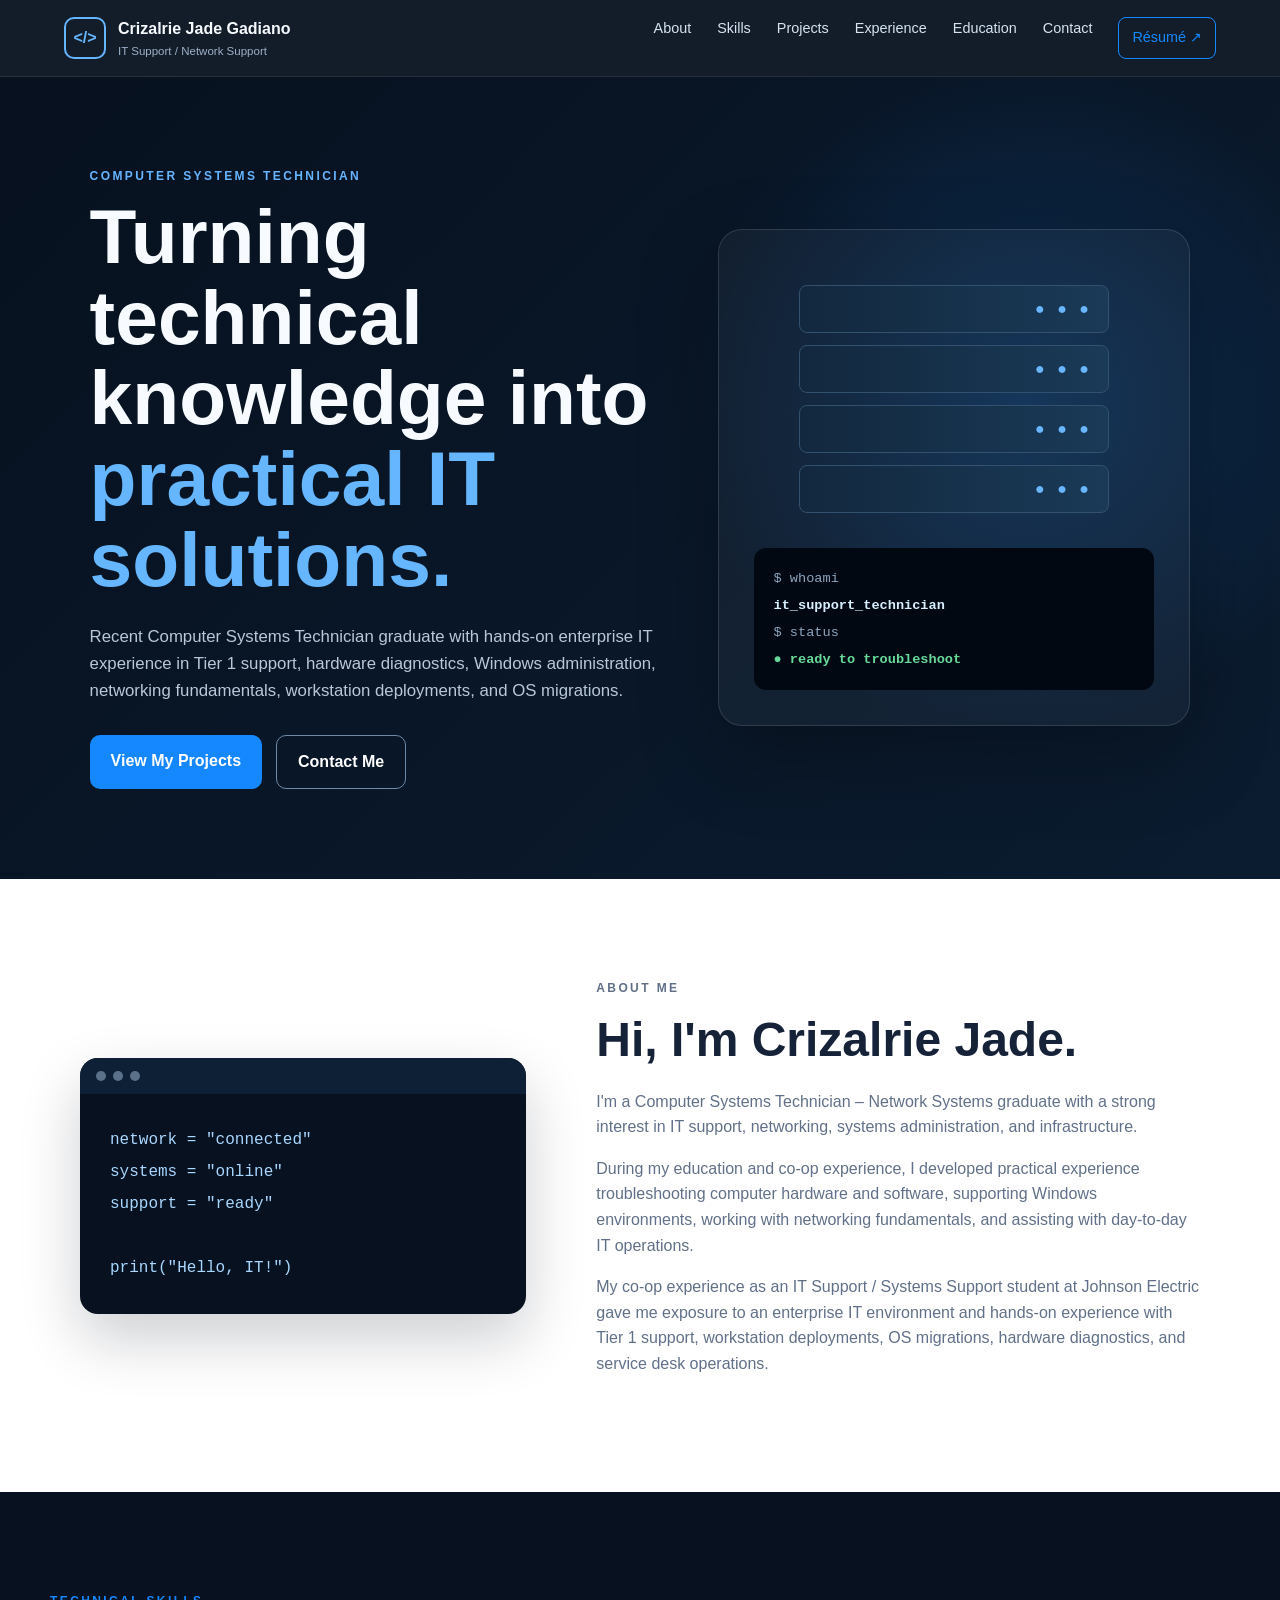
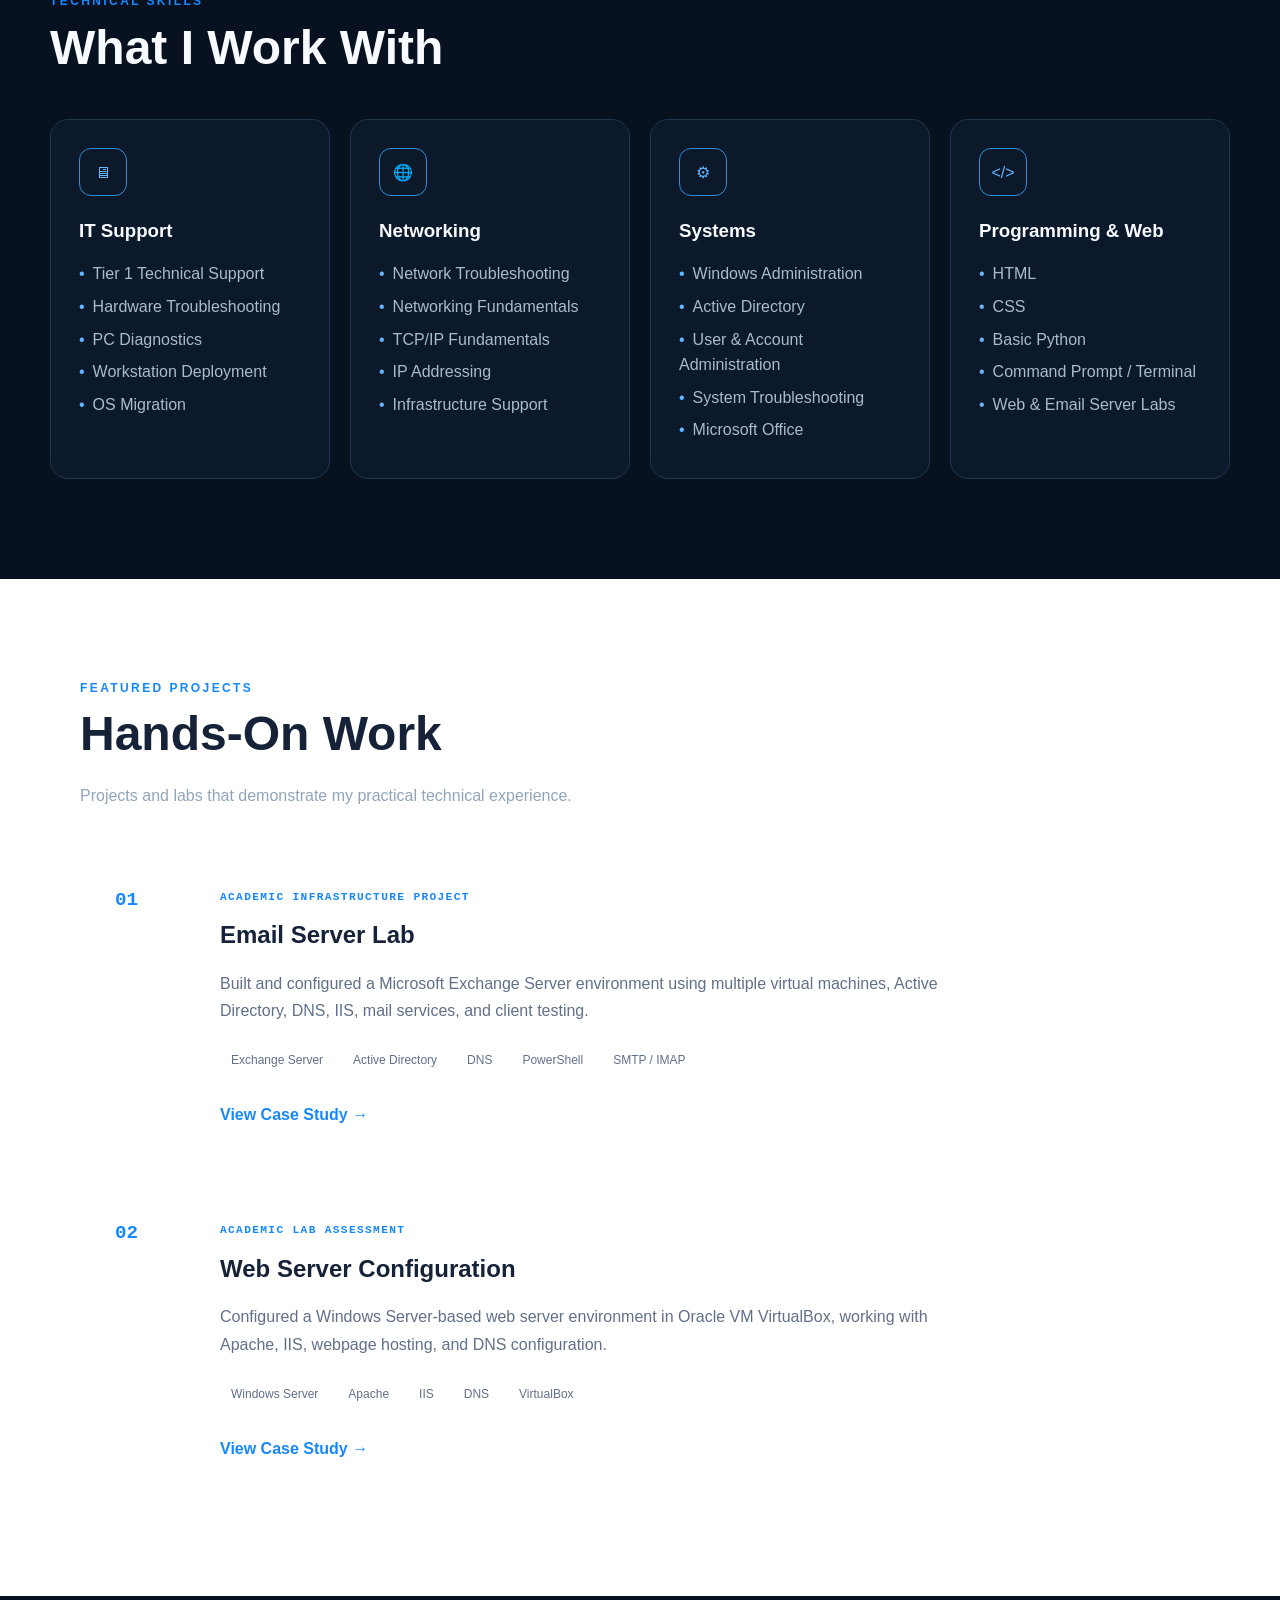
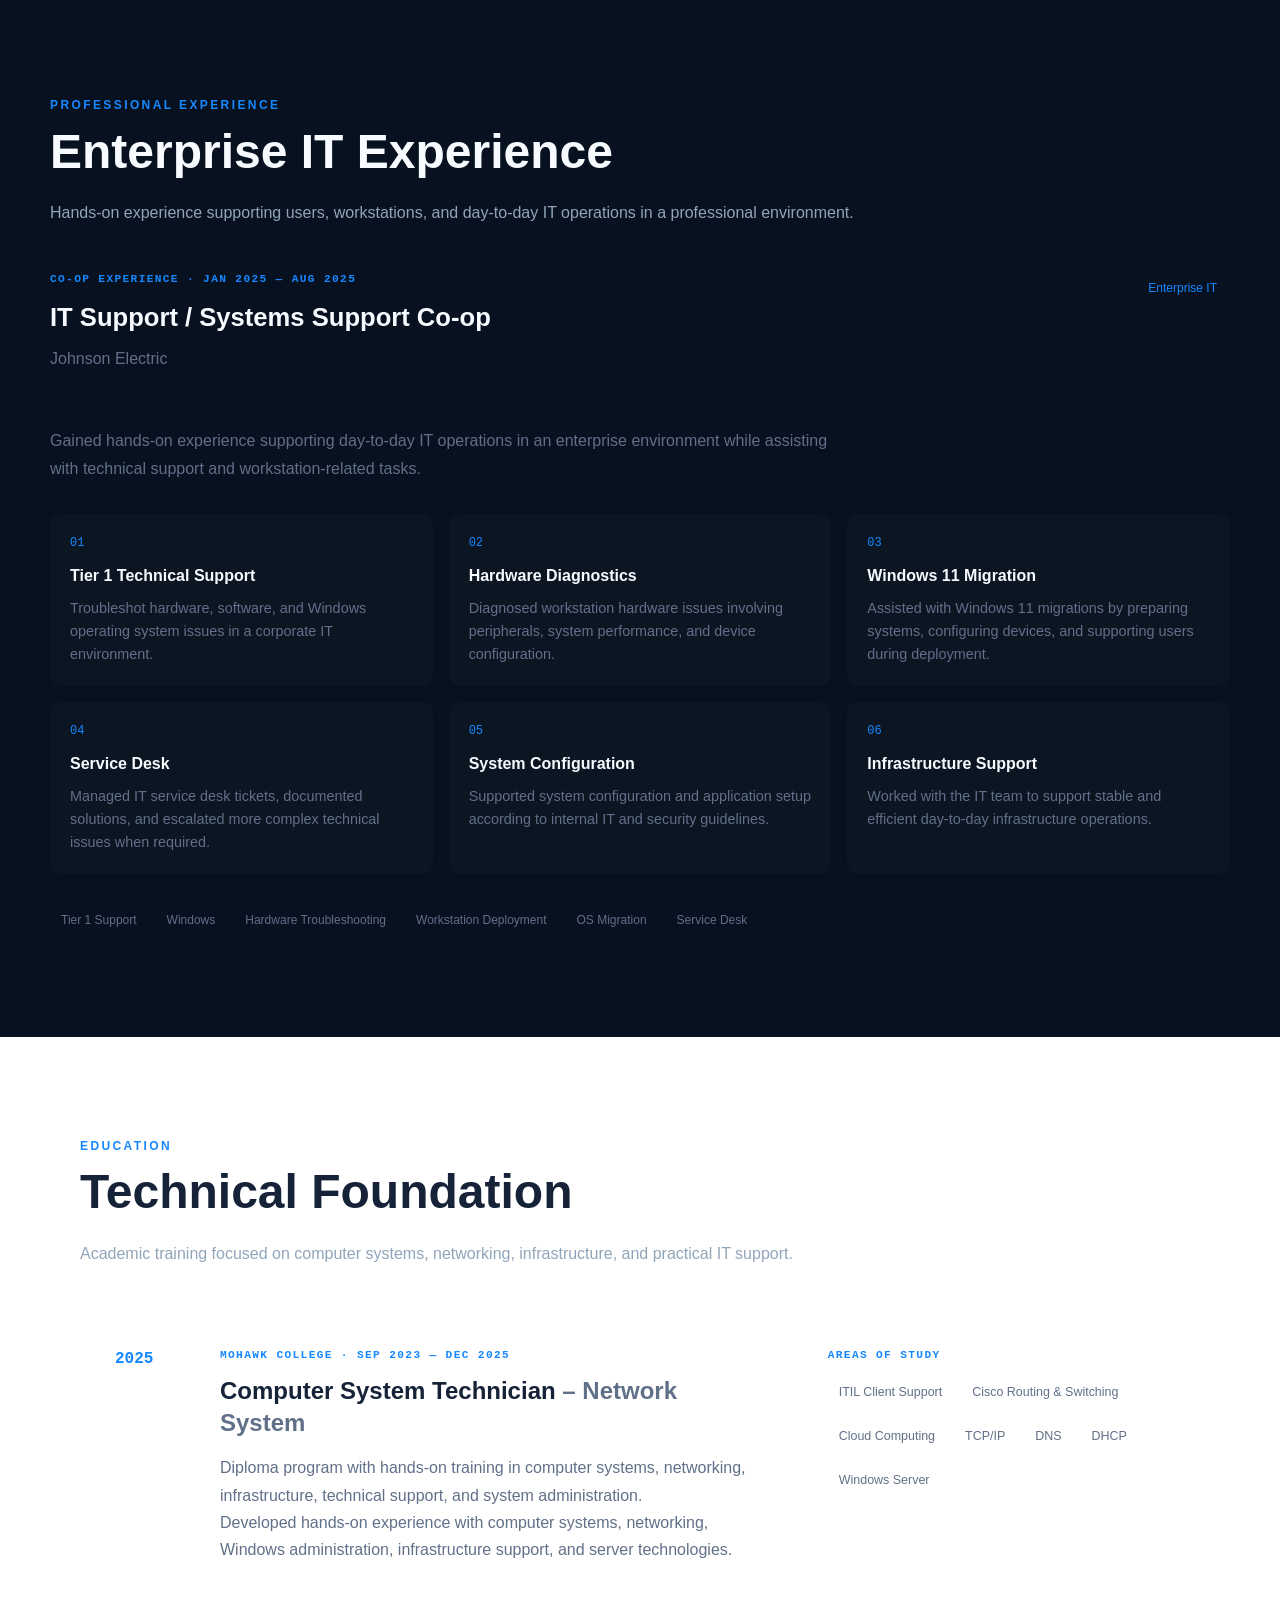
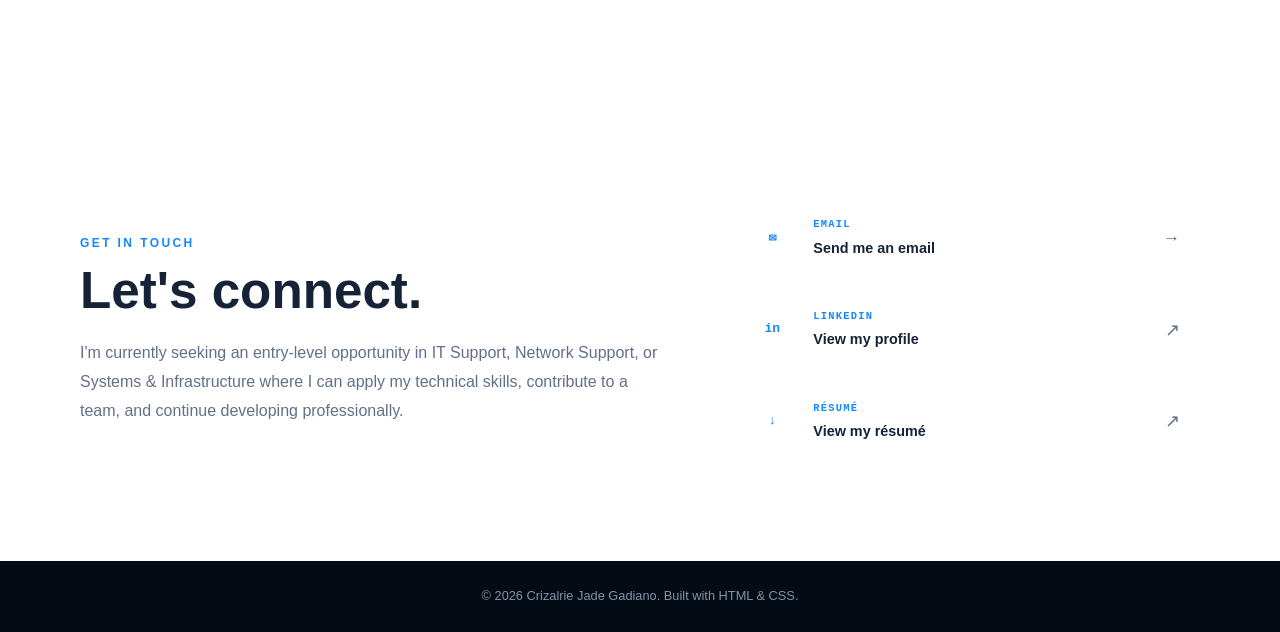
<file: index.html>
<!DOCTYPE html>
<html lang="en">
<head>
    <meta charset="UTF-8">
    <meta name="viewport" content="width=device-width, initial-scale=1.0">
    <meta name="description" content="Crizalrie Jade Gadiano - IT Support and Network Support Technician portfolio">
    <title>Crizalrie Jade Gadiano | IT Support / Network Support Technician</title>
    <link rel="stylesheet" href="style.css">
</head>
<body>

    <!-- Navigation -->
    <header class="navbar">
        <a href="#home" class="logo">
            <span class="logo-icon">&lt;/&gt;</span>
            <span>
                <strong>Crizalrie Jade Gadiano</strong>
                <small>IT Support / Network Support</small>
            </span>
        </a>

<nav>
    <a href="#about">About</a>
    <a href="#skills">Skills</a>
    <a href="#projects">Projects</a>
    <a href="#experience">Experience</a>
    <a href="#education">Education</a>
    <a href="#contact">Contact</a>

    <a href="resume.pdf"
       target="_blank"
       class="nav-resume">
        Résumé ↗
    </a>
</nav>
    </header>

    <!-- Hero -->
    <main>
        <section id="home" class="hero">
            <div class="hero-content">
                <p class="eyebrow">COMPUTER SYSTEMS TECHNICIAN</p>
                <h1>Turning technical knowledge into <span>practical IT solutions.</span></h1>
                <p class="hero-text">
                    Recent Computer Systems Technician graduate with hands-on enterprise IT
                    experience in Tier 1 support, hardware diagnostics, Windows administration,
                    networking fundamentals, workstation deployments, and OS migrations.
                </p>

                <div class="buttons">
                    <a href="#projects" class="button primary">View My Projects</a>
                    <a href="#contact" class="button secondary">Contact Me</a>
                </div>
            </div>

            <div class="hero-card">
                <div class="server-rack">
                    <div class="server"></div>
                    <div class="server"></div>
                    <div class="server"></div>
                    <div class="server"></div>
                </div>
                <div class="terminal">
                    <span>$ whoami</span>
                    <strong>it_support_technician</strong>
                    <span>$ status</span>
                    <strong class="online">● ready to troubleshoot</strong>
                </div>
            </div>
        </section>

        <!-- About -->
        <section id="about" class="section about">
            <div class="section-image">
                <div class="code-window">
                    <div class="window-bar"><i></i><i></i><i></i></div>
                    <pre>network = "connected"
systems = "online"
support = "ready"

print("Hello, IT!")</pre>
                </div>
            </div>

            <div class="section-content">
                <p class="eyebrow">ABOUT ME</p>
                <h2>Hi, I'm Crizalrie Jade.</h2>
                <p>
                    I'm a Computer Systems Technician – Network Systems graduate with a strong
                    interest in IT support, networking, systems administration, and infrastructure.
                </p>
                <p>
                    During my education and co-op experience, I developed practical experience
                    troubleshooting computer hardware and software, supporting Windows environments,
                    working with networking fundamentals, and assisting with day-to-day IT operations.
                </p>
                <p>
                    My co-op experience as an IT Support / Systems Support student at Johnson Electric
                    gave me exposure to an enterprise IT environment and hands-on experience with
                    Tier 1 support, workstation deployments, OS migrations, hardware diagnostics,
                    and service desk operations.
                </p>
            </div>
        </section>

        <!-- Skills -->
        <section id="skills" class="section dark-section">
            <div class="section-heading">
                <p class="eyebrow">TECHNICAL SKILLS</p>
                <h2>What I Work With</h2>
            </div>

            <div class="skills-grid">
                <article class="skill-card">
                    <div class="skill-icon">🖥</div>
                    <h3>IT Support</h3>
                    <ul>
                        <li>Tier 1 Technical Support</li>
                        <li>Hardware Troubleshooting</li>
                        <li>PC Diagnostics</li>
                        <li>Workstation Deployment</li>
                        <li>OS Migration</li>
                    </ul>
                </article>

                <article class="skill-card">
                    <div class="skill-icon">🌐</div>
                    <h3>Networking</h3>
                    <ul>
                        <li>Network Troubleshooting</li>
                        <li>Networking Fundamentals</li>
                        <li>TCP/IP Fundamentals</li>
                        <li>IP Addressing</li>
                        <li>Infrastructure Support</li>
                    </ul>
                </article>

                <article class="skill-card">
                    <div class="skill-icon">⚙</div>
                    <h3>Systems</h3>
                    <ul>
                        <li>Windows Administration</li>
                        <li>Active Directory</li>
                        <li>User & Account Administration</li>
                        <li>System Troubleshooting</li>
                        <li>Microsoft Office</li>
                    </ul>
                </article>

                <article class="skill-card">
                    <div class="skill-icon">&lt;/&gt;</div>
                    <h3>Programming & Web</h3>
                    <ul>
                        <li>HTML</li>
                        <li>CSS</li>
                        <li>Basic Python</li>
                        <li>Command Prompt / Terminal</li>
                        <li>Web & Email Server Labs</li>
                    </ul>
                </article>
            </div>
        </section>

        <!-- Projects -->
        <section id="projects" class="section">
            <div class="section-heading">
                <p class="eyebrow">FEATURED PROJECTS</p>
                <h2>Hands-On Work</h2>
                <p>Projects and labs that demonstrate my practical technical experience.</p>
            </div>

            <div class="featured-projects">

    <!-- =====================================
         EMAIL SERVER PROJECT
    ====================================== -->

    <article class="featured-project">

        <div class="project-number">
            01
        </div>

        <div class="project-content">

            <div class="project-type">
                ACADEMIC INFRASTRUCTURE PROJECT
            </div>

            <h3>
                Email Server Lab
            </h3>

            <p>
                Built and configured a Microsoft Exchange
                Server environment using multiple virtual
                machines, Active Directory, DNS, IIS,
                mail services, and client testing.
            </p>

            <div class="project-tech">
                <span>Exchange Server</span>
                <span>Active Directory</span>
                <span>DNS</span>
                <span>PowerShell</span>
                <span>SMTP / IMAP</span>
            </div>

            <a href="email-server.html"
               class="project-link">

                View Case Study →

            </a>

        </div>

    </article>



    <!-- =====================================
         WEB SERVER PROJECT
    ====================================== -->

    <article class="featured-project">

        <div class="project-number">
            02
        </div>

        <div class="project-content">

            <div class="project-type">
                ACADEMIC LAB ASSESSMENT
            </div>

            <h3>
                Web Server Configuration
            </h3>

            <p>
                Configured a Windows Server-based web
                server environment in Oracle VM VirtualBox,
                working with Apache, IIS, webpage hosting,
                and DNS configuration.
            </p>

            <div class="project-tech">
                <span>Windows Server</span>
                <span>Apache</span>
                <span>IIS</span>
                <span>DNS</span>
                <span>VirtualBox</span>
            </div>

            <a href="web-server.html"
               class="project-link">

                View Case Study →

            </a>

        </div>

    </article>

</div>
        </section>


<!-- Professional Experience -->
<section id="experience" class="section dark-section">

    <div class="section-heading">
        <p class="eyebrow">PROFESSIONAL EXPERIENCE</p>
        <h2>Enterprise IT Experience</h2>
        <p>
            Hands-on experience supporting users, workstations,
            and day-to-day IT operations in a professional environment.
        </p>
    </div>

<div class="experience-header">

    <div>
        <p class="experience-type">
            CO-OP EXPERIENCE · JAN 2025 — AUG 2025
        </p>

        <h3>
            IT Support / Systems Support Co-op
        </h3>

        <p class="experience-company">
            Johnson Electric
        </p>
    </div>

    <div class="experience-badge">
        Enterprise IT
    </div>

</div>	


        <div class="experience-body">

            <p>
                Gained hands-on experience supporting day-to-day
                IT operations in an enterprise environment while
                assisting with technical support and workstation-related
                tasks.
            </p>


           <div class="experience-responsibilities">

    <div>
        <span>01</span>
        <strong>Tier 1 Technical Support</strong>

        <p>
            Troubleshot hardware, software, and Windows
            operating system issues in a corporate IT
            environment.
        </p>
    </div>


    <div>
        <span>02</span>
        <strong>Hardware Diagnostics</strong>

        <p>
            Diagnosed workstation hardware issues involving
            peripherals, system performance, and device
            configuration.
        </p>
    </div>


    <div>
        <span>03</span>
        <strong>Windows 11 Migration</strong>

        <p>
            Assisted with Windows 11 migrations by preparing
            systems, configuring devices, and supporting
            users during deployment.
        </p>
    </div>


    <div>
        <span>04</span>
        <strong>Service Desk</strong>

        <p>
            Managed IT service desk tickets, documented
            solutions, and escalated more complex technical
            issues when required.
        </p>
    </div>


    <div>
        <span>05</span>
        <strong>System Configuration</strong>

        <p>
            Supported system configuration and application
            setup according to internal IT and security
            guidelines.
        </p>
    </div>


    <div>
        <span>06</span>
        <strong>Infrastructure Support</strong>

        <p>
            Worked with the IT team to support stable and
            efficient day-to-day infrastructure operations.
        </p>
    </div>

</div>


            <div class="experience-tech">

                <span>Tier 1 Support</span>
                <span>Windows</span>
                <span>Hardware Troubleshooting</span>
                <span>Workstation Deployment</span>
                <span>OS Migration</span>
                <span>Service Desk</span>

            </div>

        </div>

    </article>

</section>

       <!-- ========================================
     EDUCATION
======================================== -->

<section id="education" class="section education-section">

    <div class="section-heading">
        <p class="eyebrow">EDUCATION</p>

        <h2>
            Technical Foundation
        </h2>

        <p>
            Academic training focused on computer systems,
            networking, infrastructure, and practical IT support.
        </p>
    </div>


    <article class="education-card">

        <div class="education-main">

            <div class="education-year">
                2025
            </div>

            <div>
                <p class="education-type">
    MOHAWK COLLEGE · SEP 2023 — DEC 2025
</p>

<h3>
    Computer System Technician
    <span>– Network System</span>
</h3>

<p>
    Diploma program with hands-on training in computer
    systems, networking, infrastructure, technical support,
    and system administration.
</p>

                <p>
                    Developed hands-on experience with computer
                    systems, networking, Windows administration,
                    infrastructure support, and server technologies.
                </p>
            </div>

        </div>


        <div class="education-focus">

            <p class="education-type">
                AREAS OF STUDY
            </p>

<div class="education-tags">
    <span>ITIL Client Support</span>
    <span>Cisco Routing & Switching</span>
    <span>Cloud Computing</span>
    <span>TCP/IP</span>
    <span>DNS</span>
    <span>DHCP</span>
    <span>Windows Server</span>
</div>

        </div>

    </article>

</section>

<!-- ========================================
     CONTACT
======================================== -->

<section id="contact" class="section contact-section">

    <div class="contact-container">

        <div class="contact-intro">

            <p class="eyebrow">
                GET IN TOUCH
            </p>

            <h2>
                Let's connect.
            </h2>

            <p>
                I'm currently seeking an entry-level opportunity
                in IT Support, Network Support, or Systems &
                Infrastructure where I can apply my technical
                skills, contribute to a team, and continue
                developing professionally.
            </p>

        </div>


        <div class="contact-actions">

            <!-- Replace YOUR-EMAIL@example.com
                 with your professional email address -->

            <a href="mailto:gadianocrizjade@gmail.com"
               class="contact-card">

                <span class="contact-icon">✉</span>

                <div>
                    <small>EMAIL</small>
                    <strong>Send me an email</strong>
                </div>

                <span class="contact-arrow">→</span>

            </a>


            <a href="https://www.linkedin.com/in/crizalrie-jade-gadiano-8a9ab5251?/"
               target="_blank"
               rel="noopener noreferrer"
               class="contact-card">

                <span class="contact-icon">in</span>

                <div>
                    <small>LINKEDIN</small>
                    <strong>View my profile</strong>
                </div>

                <span class="contact-arrow">↗</span>

            </a>


            <a href="resume.pdf"
               target="_blank"
               class="contact-card">

                <span class="contact-icon">↓</span>

                <div>
                    <small>RÉSUMÉ</small>
                    <strong>View my résumé</strong>
                </div>

                <span class="contact-arrow">↗</span>

            </a>

        </div>

    </div>

</section>
    </main>

    <footer>
        <p>© <span id="year"></span> Crizalrie Jade Gadiano. Built with HTML & CSS.</p>
    </footer>

    <script src="script.js"></script>
</body>
</html>
</file>
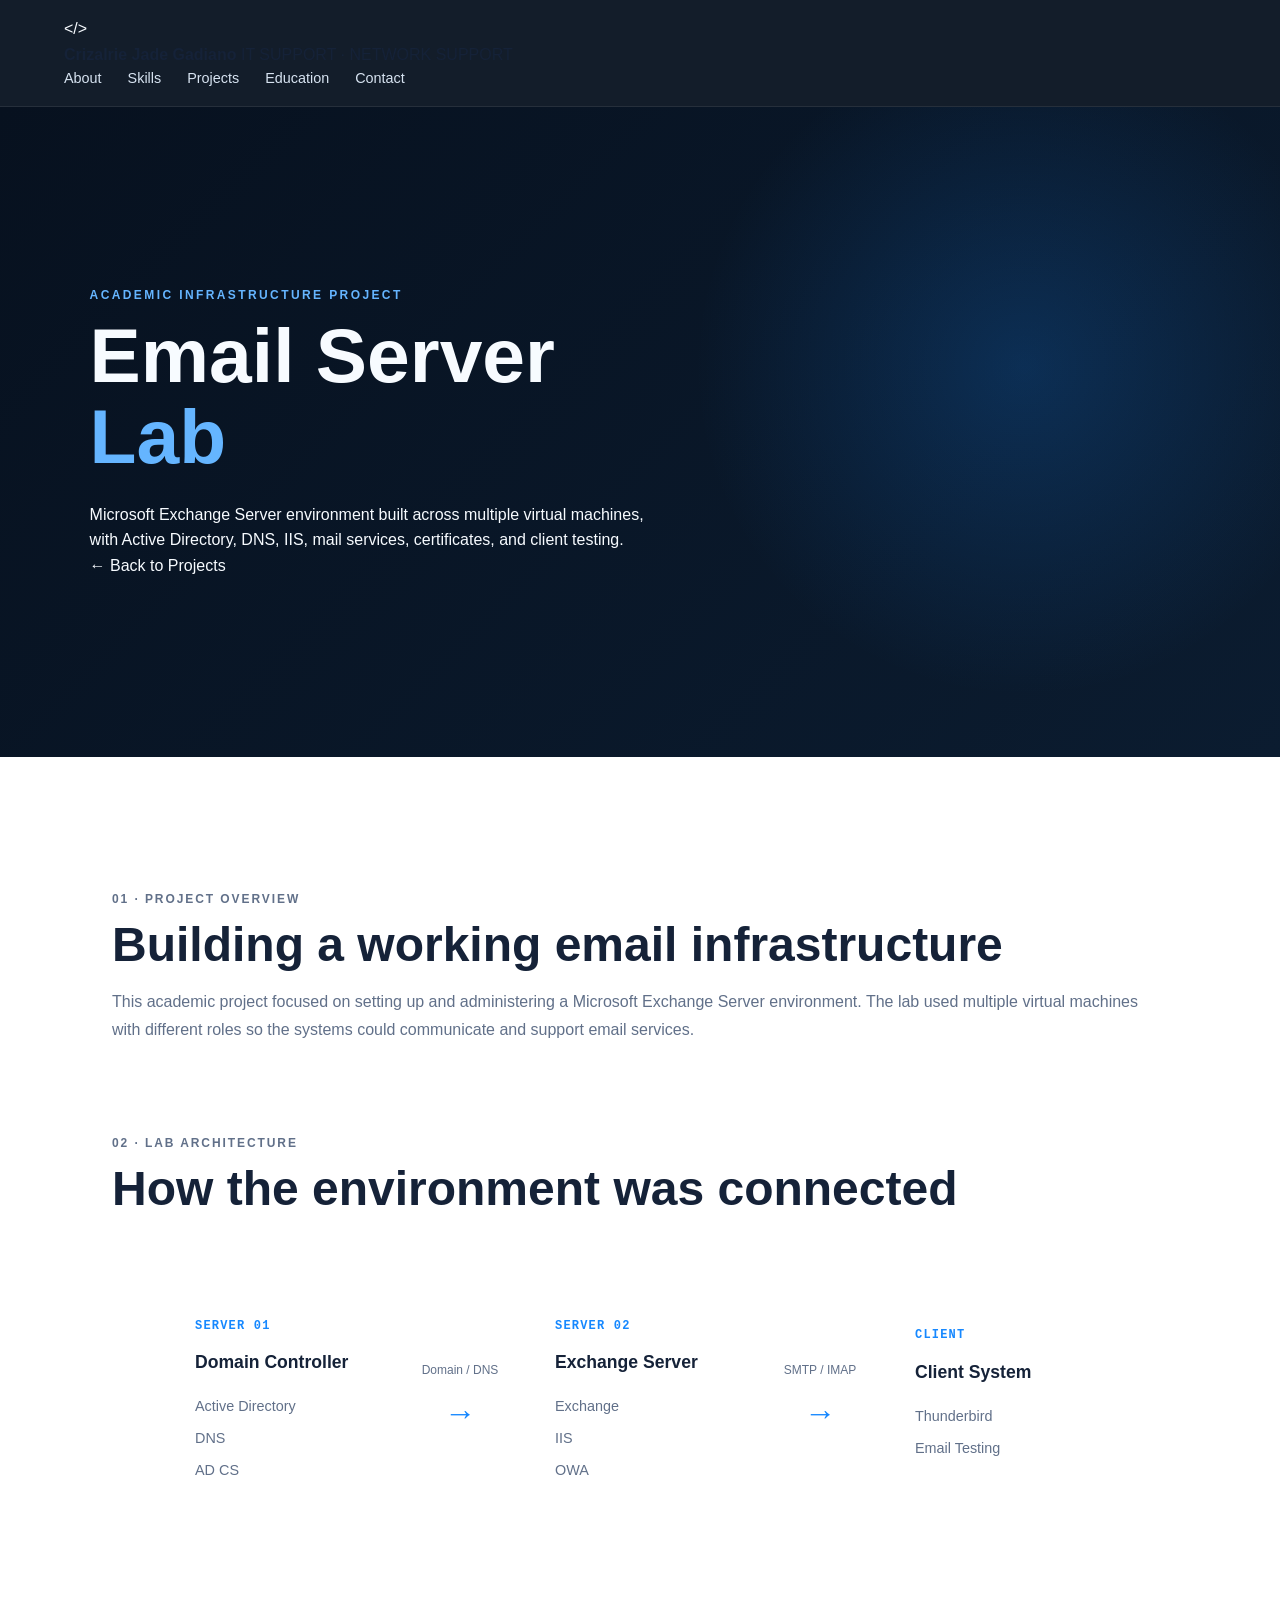
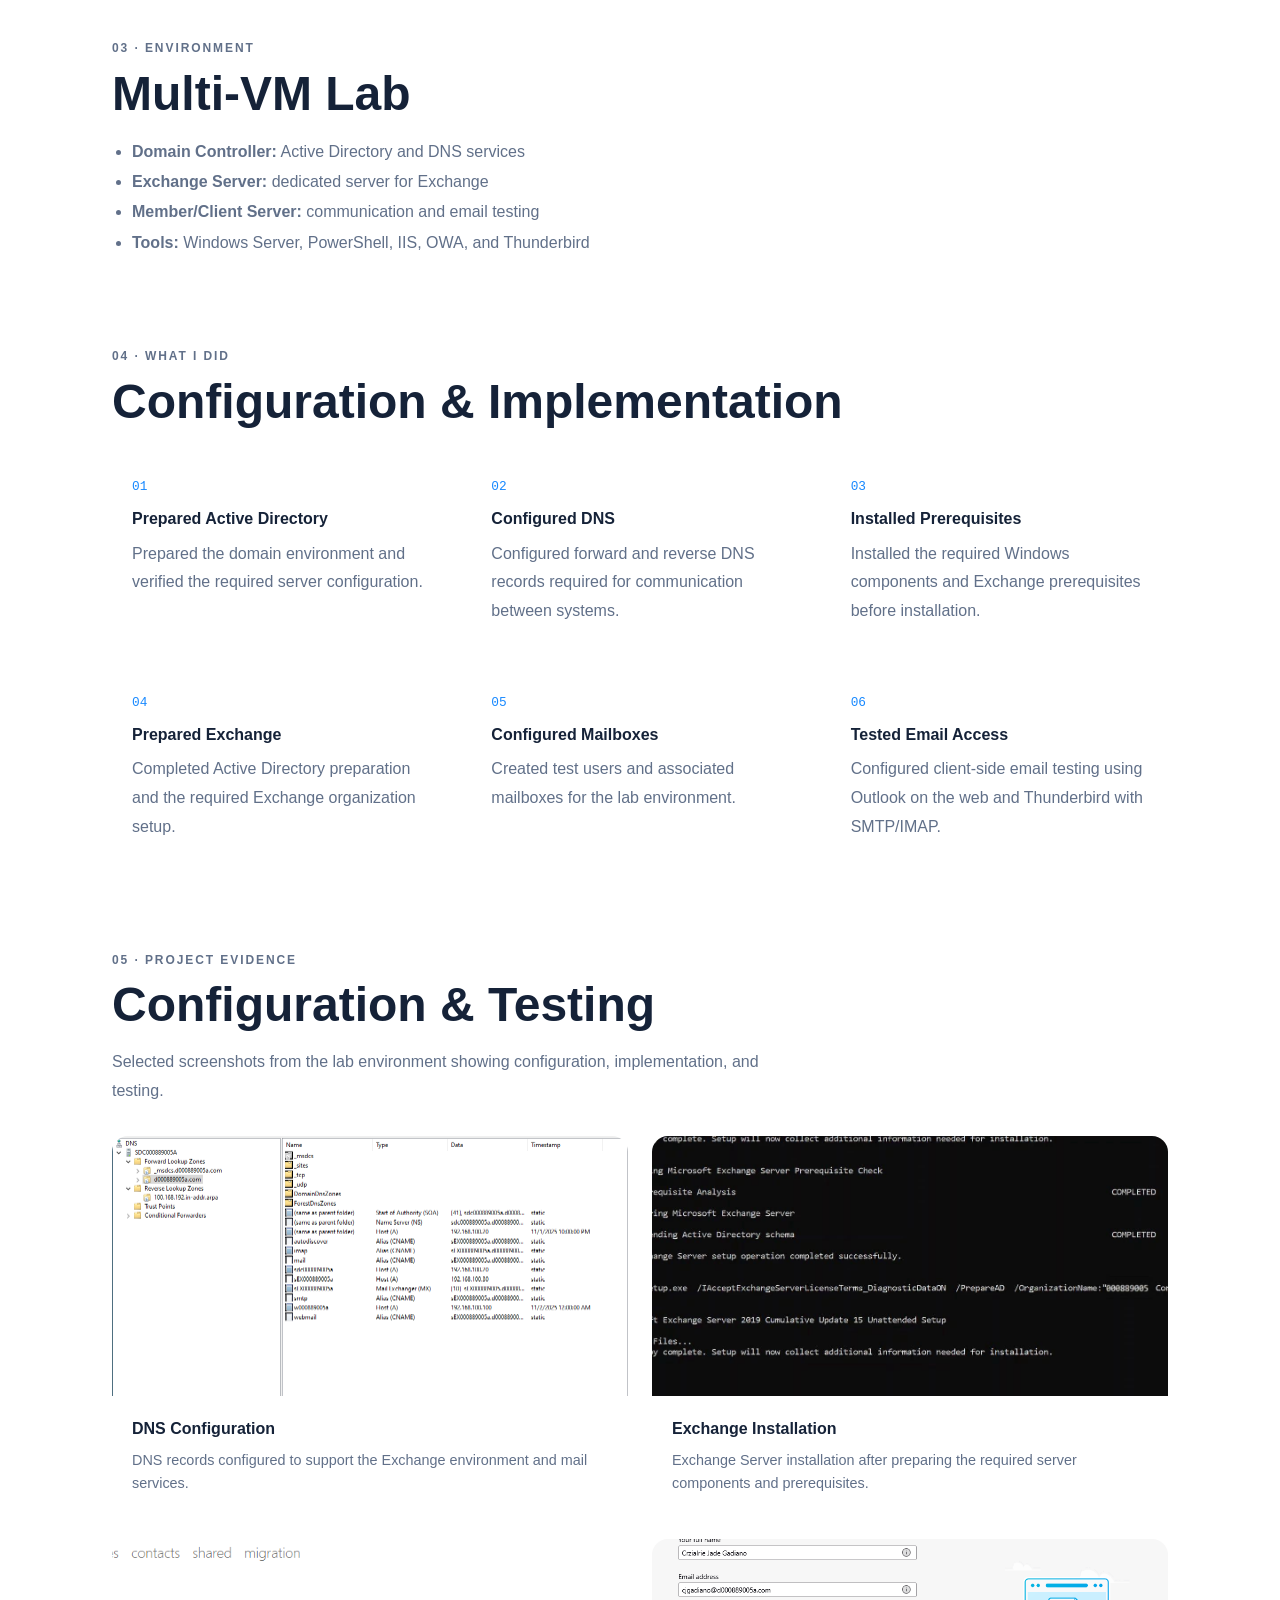
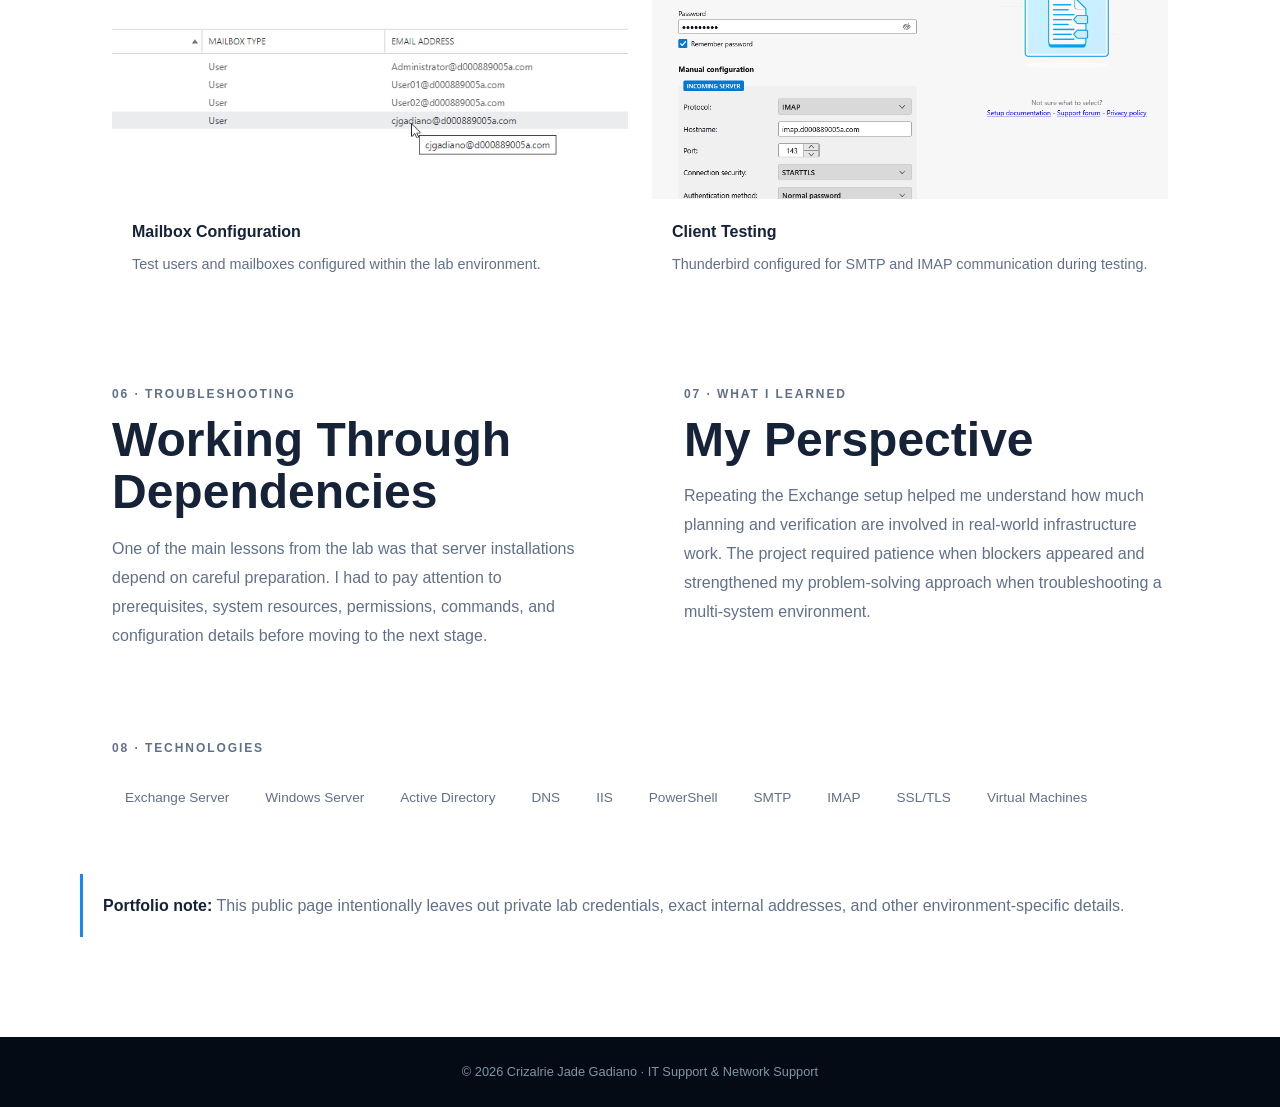
<file: email-server.html>
<!DOCTYPE html>
<html lang="en">

<head>
    <meta charset="UTF-8">

    <meta name="viewport"
          content="width=device-width, initial-scale=1.0">

    <title>
        Email Server Lab | Crizalrie Jade Gadiano
    </title>

    <link rel="stylesheet" href="style.css">
</head>


<body>

<!-- ========================================
     NAVIGATION
======================================== -->

<header class="navbar">

    <div class="nav-container">

        <a href="index.html" class="logo">
            &lt;/&gt;
        </a>

        <div>
            <strong>Crizalrie Jade Gadiano</strong>

            <span class="nav-subtitle">
                IT SUPPORT · NETWORK SUPPORT
            </span>
        </div>

        <nav>
            <a href="index.html#about">About</a>
            <a href="index.html#skills">Skills</a>
            <a href="index.html#projects">Projects</a>
            <a href="index.html#education">Education</a>
            <a href="index.html#contact">Contact</a>
        </nav>

    </div>

</header>


<main>


<!-- ========================================
     PROJECT HERO
======================================== -->

<section class="hero project-hero">

    <div class="container">

        <p class="eyebrow">
            ACADEMIC INFRASTRUCTURE PROJECT
        </p>

        <h1>
            Email Server <span>Lab</span>
        </h1>

        <p class="hero-description">

            Microsoft Exchange Server environment built across
            multiple virtual machines, with Active Directory,
            DNS, IIS, mail services, certificates, and
            client testing.

        </p>

        <div class="hero-actions">

            <a href="index.html#projects"
               class="btn btn-primary">

                ← Back to Projects

            </a>

        </div>

    </div>

</section>



<!-- ========================================
     CASE STUDY
======================================== -->

<section class="section">

<div class="container case-study">


<!-- ========================================
     01 · PROJECT OVERVIEW
======================================== -->

<article class="case-card case-wide">

    <p class="section-label">
        01 · PROJECT OVERVIEW
    </p>

    <h2>
        Building a working email infrastructure
    </h2>

    <p>

        This academic project focused on setting up and
        administering a Microsoft Exchange Server environment.

        The lab used multiple virtual machines with different
        roles so the systems could communicate and support
        email services.

    </p>

</article>



<!-- ========================================
     02 · LAB ARCHITECTURE
======================================== -->

<article class="case-card case-wide">

    <p class="section-label">
        02 · LAB ARCHITECTURE
    </p>

    <h2>
        How the environment was connected
    </h2>


    <div class="architecture">


        <!-- DOMAIN CONTROLLER -->

        <div class="server-box">

            <span>SERVER 01</span>

            <h3>
                Domain Controller
            </h3>

            <p>Active Directory</p>
            <p>DNS</p>
            <p>AD CS</p>

        </div>


        <!-- CONNECTION -->

        <div class="connection">

            <span>
                Domain / DNS
            </span>

            <div class="arrow">
                →
            </div>

        </div>


        <!-- EXCHANGE SERVER -->

        <div class="server-box">

            <span>SERVER 02</span>

            <h3>
                Exchange Server
            </h3>

            <p>Exchange</p>
            <p>IIS</p>
            <p>OWA</p>

        </div>


        <!-- CONNECTION -->

        <div class="connection">

            <span>
                SMTP / IMAP
            </span>

            <div class="arrow">
                →
            </div>

        </div>


        <!-- CLIENT -->

        <div class="server-box">

            <span>CLIENT</span>

            <h3>
                Client System
            </h3>

            <p>Thunderbird</p>
            <p>Email Testing</p>

        </div>


    </div>

</article>



<!-- ========================================
     03 · ENVIRONMENT
======================================== -->

<article class="case-card case-wide">

    <p class="section-label">
        03 · ENVIRONMENT
    </p>

    <h2>
        Multi-VM Lab
    </h2>


    <ul class="case-list">

        <li>
            <strong>Domain Controller:</strong>
            Active Directory and DNS services
        </li>

        <li>
            <strong>Exchange Server:</strong>
            dedicated server for Exchange
        </li>

        <li>
            <strong>Member/Client Server:</strong>
            communication and email testing
        </li>

        <li>
            <strong>Tools:</strong>
            Windows Server, PowerShell, IIS,
            OWA, and Thunderbird
        </li>

    </ul>

</article>



<!-- ========================================
     04 · WHAT I DID
======================================== -->

<article class="case-card case-wide">

    <p class="section-label">
        04 · WHAT I DID
    </p>

    <h2>
        Configuration & Implementation
    </h2>


    <div class="steps-grid">


        <div>

            <span class="step-number">01</span>

            <h3>
                Prepared Active Directory
            </h3>

            <p>
                Prepared the domain environment and
                verified the required server configuration.
            </p>

        </div>


        <div>

            <span class="step-number">02</span>

            <h3>
                Configured DNS
            </h3>

            <p>
                Configured forward and reverse DNS records
                required for communication between systems.
            </p>

        </div>


        <div>

            <span class="step-number">03</span>

            <h3>
                Installed Prerequisites
            </h3>

            <p>
                Installed the required Windows components
                and Exchange prerequisites before installation.
            </p>

        </div>


        <div>

            <span class="step-number">04</span>

            <h3>
                Prepared Exchange
            </h3>

            <p>
                Completed Active Directory preparation and
                the required Exchange organization setup.
            </p>

        </div>


        <div>

            <span class="step-number">05</span>

            <h3>
                Configured Mailboxes
            </h3>

            <p>
                Created test users and associated mailboxes
                for the lab environment.
            </p>

        </div>


        <div>

            <span class="step-number">06</span>

            <h3>
                Tested Email Access
            </h3>

            <p>
                Configured client-side email testing using
                Outlook on the web and Thunderbird with
                SMTP/IMAP.
            </p>

        </div>


    </div>

</article>



<!-- ========================================
     05 · PROJECT EVIDENCE
======================================== -->

<article class="case-card case-wide">

    <p class="section-label">
        05 · PROJECT EVIDENCE
    </p>

    <h2>
        Configuration & Testing
    </h2>


    <p class="evidence-intro">

        Selected screenshots from the lab environment
        showing configuration, implementation, and testing.

    </p>


    <div class="evidence-grid">


        <!-- DNS -->

        <figure class="evidence-card">

            <img
                src="images/exchange-dns.png"
                alt="DNS configuration for the Exchange Server lab"
            >

            <figcaption>

                <strong>
                    DNS Configuration
                </strong>

                <span>
                    DNS records configured to support the
                    Exchange environment and mail services.
                </span>

            </figcaption>

        </figure>



        <!-- EXCHANGE -->

        <figure class="evidence-card">

            <img
                src="images/exchange-installation.png"
                alt="Microsoft Exchange Server installation"
            >

            <figcaption>

                <strong>
                    Exchange Installation
                </strong>

                <span>
                    Exchange Server installation after
                    preparing the required server components
                    and prerequisites.
                </span>

            </figcaption>

        </figure>



        <!-- MAILBOXES -->

        <figure class="evidence-card">

            <img
                src="images/exchange-mailboxes.png"
                alt="Exchange mailbox configuration"
            >

            <figcaption>

                <strong>
                    Mailbox Configuration
                </strong>

                <span>
                    Test users and mailboxes configured
                    within the lab environment.
                </span>

            </figcaption>

        </figure>



        <!-- THUNDERBIRD -->

        <figure class="evidence-card">

            <img
                src="images/thunderbird-testing.png"
                alt="Thunderbird email client testing"
            >

            <figcaption>

                <strong>
                    Client Testing
                </strong>

                <span>
                    Thunderbird configured for SMTP and
                    IMAP communication during testing.
                </span>

            </figcaption>

        </figure>


    </div>

</article>



<!-- ========================================
     06 + 07 · TROUBLESHOOTING / LEARNING
======================================== -->

<div class="case-grid">


    <article class="case-card">

        <p class="section-label">
            06 · TROUBLESHOOTING
        </p>

        <h2>
            Working Through Dependencies
        </h2>

        <p>

            One of the main lessons from the lab was that
            server installations depend on careful preparation.

            I had to pay attention to prerequisites,
            system resources, permissions, commands, and
            configuration details before moving to the
            next stage.

        </p>

    </article>



    <article class="case-card">

        <p class="section-label">
            07 · WHAT I LEARNED
        </p>

        <h2>
            My Perspective
        </h2>

        <p>

            Repeating the Exchange setup helped me understand
            how much planning and verification are involved
            in real-world infrastructure work.

            The project required patience when blockers
            appeared and strengthened my problem-solving
            approach when troubleshooting a multi-system
            environment.

        </p>

    </article>


</div>



<!-- ========================================
     08 · TECHNOLOGIES
======================================== -->

<article class="case-card case-wide">

    <p class="section-label">
        08 · TECHNOLOGIES
    </p>


    <div class="tech-tags">

        <span>Exchange Server</span>
        <span>Windows Server</span>
        <span>Active Directory</span>
        <span>DNS</span>
        <span>IIS</span>
        <span>PowerShell</span>
        <span>SMTP</span>
        <span>IMAP</span>
        <span>SSL/TLS</span>
        <span>Virtual Machines</span>

    </div>

</article>



<!-- ========================================
     PRIVACY NOTE
======================================== -->

<aside class="privacy-note">

    <strong>Portfolio note:</strong>

    This public page intentionally leaves out private
    lab credentials, exact internal addresses, and other
    environment-specific details.

</aside>


</div>

</section>

</main>



<!-- ========================================
     FOOTER
======================================== -->

<footer class="footer">

    <p>
        © <span id="year"></span>
        Crizalrie Jade Gadiano ·
        IT Support & Network Support
    </p>

</footer>


<script src="script.js"></script>

</body>
</html>
</file>
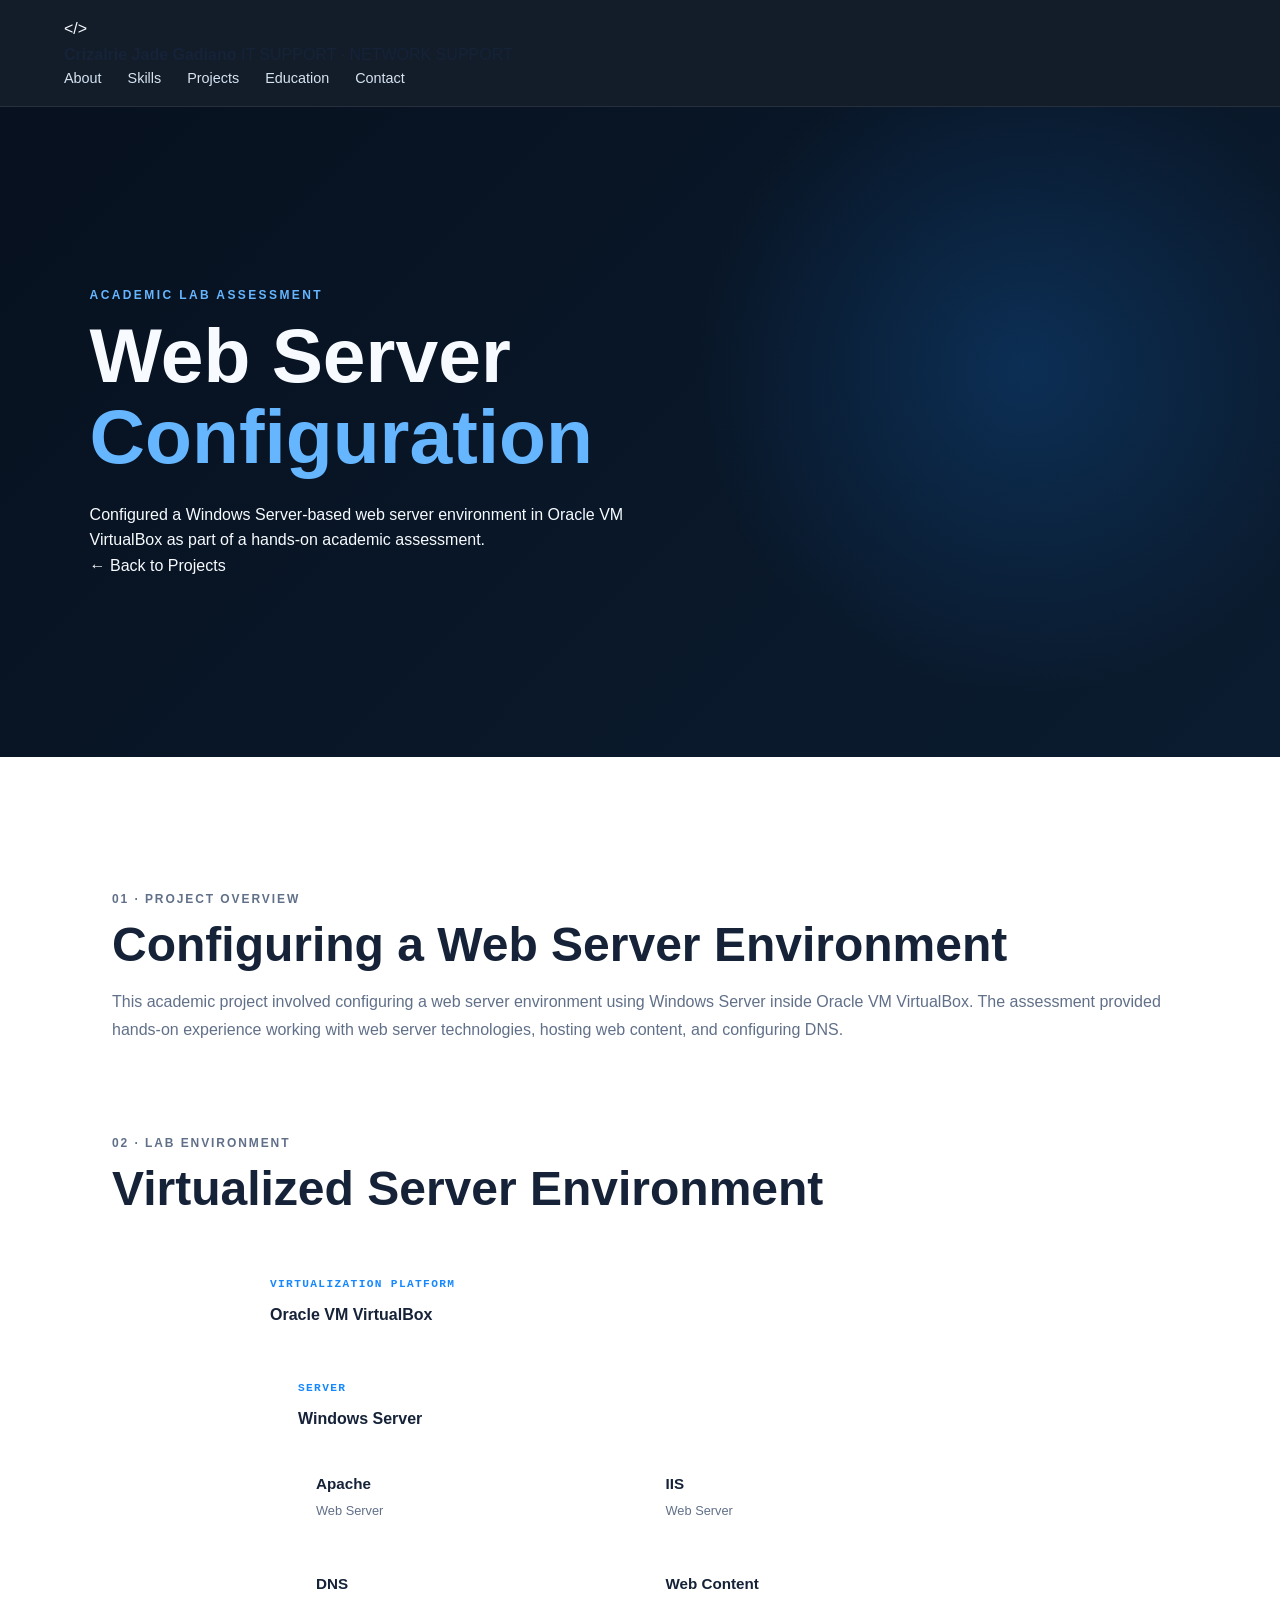
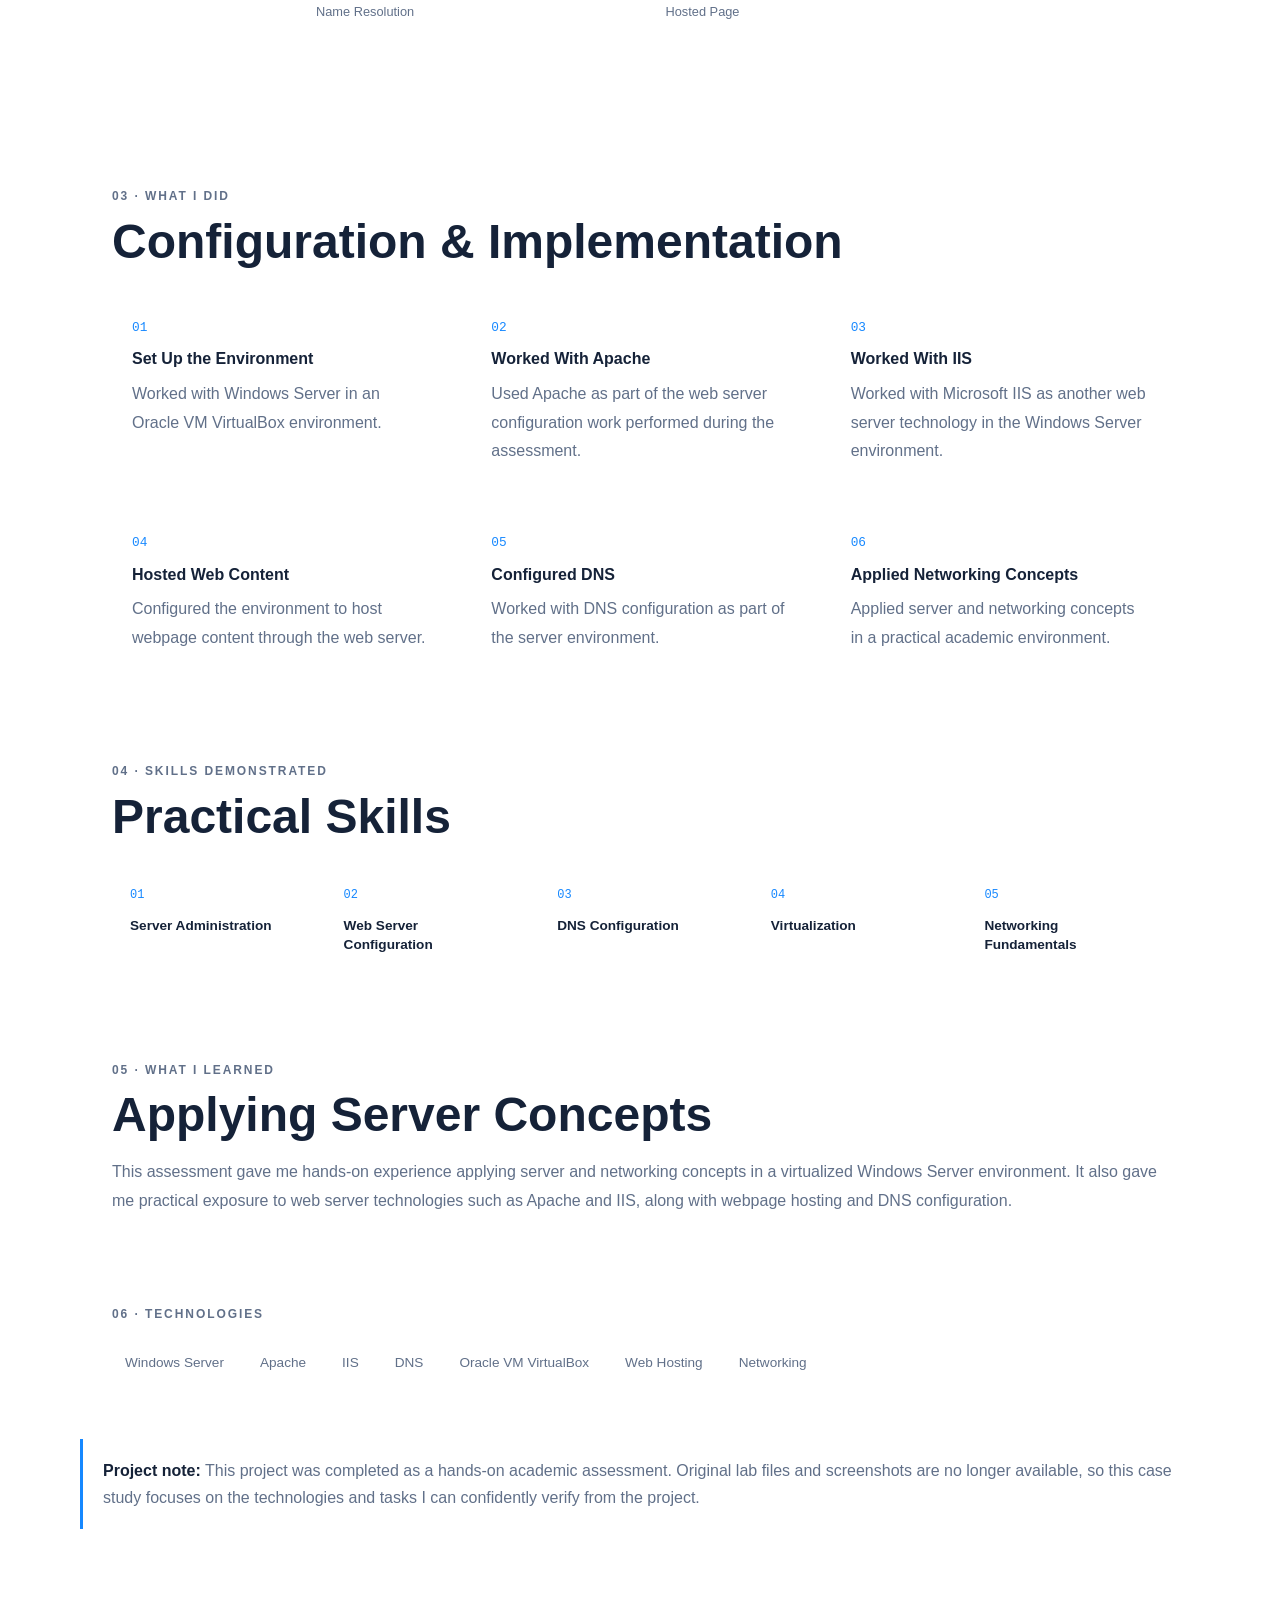
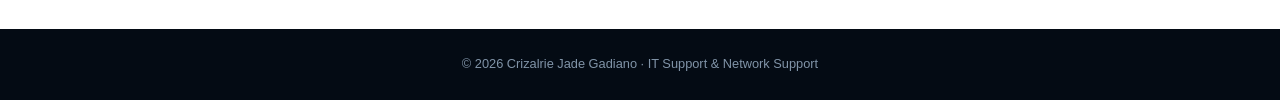
<file: web-server.html>
<!DOCTYPE html>
<html lang="en">

<head>
    <meta charset="UTF-8">

    <meta name="viewport"
          content="width=device-width, initial-scale=1.0">

    <title>
        Web Server Configuration | Crizalrie Jade Gadiano
    </title>

    <link rel="stylesheet" href="style.css">
</head>


<body>

<!-- ========================================
     NAVIGATION
======================================== -->

<header class="navbar">

    <div class="nav-container">

        <a href="index.html" class="logo">
            &lt;/&gt;
        </a>

        <div>
            <strong>Crizalrie Jade Gadiano</strong>

            <span class="nav-subtitle">
                IT SUPPORT · NETWORK SUPPORT
            </span>
        </div>

        <nav>
            <a href="index.html#about">About</a>
            <a href="index.html#skills">Skills</a>
            <a href="index.html#projects">Projects</a>
            <a href="index.html#education">Education</a>
            <a href="index.html#contact">Contact</a>
        </nav>

    </div>

</header>


<main>


<!-- ========================================
     PROJECT HERO
======================================== -->

<section class="hero project-hero">

    <div class="container">

        <p class="eyebrow">
            ACADEMIC LAB ASSESSMENT
        </p>

        <h1>
            Web Server <span>Configuration</span>
        </h1>

        <p class="hero-description">

            Configured a Windows Server-based web server
            environment in Oracle VM VirtualBox as part of
            a hands-on academic assessment.

        </p>

        <div class="hero-actions">

            <a href="index.html#projects"
               class="btn btn-primary">

                ← Back to Projects

            </a>

        </div>

    </div>

</section>



<!-- ========================================
     CASE STUDY
======================================== -->

<section class="section">

<div class="container case-study">


<!-- ========================================
     01 · PROJECT OVERVIEW
======================================== -->

<article class="case-card case-wide">

    <p class="section-label">
        01 · PROJECT OVERVIEW
    </p>

    <h2>
        Configuring a Web Server Environment
    </h2>

    <p>

        This academic project involved configuring a
        web server environment using Windows Server
        inside Oracle VM VirtualBox.

        The assessment provided hands-on experience
        working with web server technologies, hosting
        web content, and configuring DNS.

    </p>

</article>



<!-- ========================================
     02 · LAB ENVIRONMENT
======================================== -->

<article class="case-card case-wide">

    <p class="section-label">
        02 · LAB ENVIRONMENT
    </p>

    <h2>
        Virtualized Server Environment
    </h2>


    <div class="web-lab-diagram">

        <div class="vm-platform">

            <span class="diagram-label">
                VIRTUALIZATION PLATFORM
            </span>

            <h3>
                Oracle VM VirtualBox
            </h3>


            <div class="windows-server-box">

                <span class="diagram-label">
                    SERVER
                </span>

                <h3>
                    Windows Server
                </h3>


                <div class="service-grid">

                    <div>
                        <strong>Apache</strong>
                        <span>Web Server</span>
                    </div>

                    <div>
                        <strong>IIS</strong>
                        <span>Web Server</span>
                    </div>

                    <div>
                        <strong>DNS</strong>
                        <span>Name Resolution</span>
                    </div>

                    <div>
                        <strong>Web Content</strong>
                        <span>Hosted Page</span>
                    </div>

                </div>

            </div>

        </div>

    </div>

</article>



<!-- ========================================
     03 · WHAT I DID
======================================== -->

<article class="case-card case-wide">

    <p class="section-label">
        03 · WHAT I DID
    </p>

    <h2>
        Configuration & Implementation
    </h2>


    <div class="steps-grid">


        <div>

            <span class="step-number">01</span>

            <h3>
                Set Up the Environment
            </h3>

            <p>
                Worked with Windows Server in an
                Oracle VM VirtualBox environment.
            </p>

        </div>


        <div>

            <span class="step-number">02</span>

            <h3>
                Worked With Apache
            </h3>

            <p>
                Used Apache as part of the web server
                configuration work performed during
                the assessment.
            </p>

        </div>


        <div>

            <span class="step-number">03</span>

            <h3>
                Worked With IIS
            </h3>

            <p>
                Worked with Microsoft IIS as another
                web server technology in the
                Windows Server environment.
            </p>

        </div>


        <div>

            <span class="step-number">04</span>

            <h3>
                Hosted Web Content
            </h3>

            <p>
                Configured the environment to host
                webpage content through the
                web server.
            </p>

        </div>


        <div>

            <span class="step-number">05</span>

            <h3>
                Configured DNS
            </h3>

            <p>
                Worked with DNS configuration as part
                of the server environment.
            </p>

        </div>


        <div>

            <span class="step-number">06</span>

            <h3>
                Applied Networking Concepts
            </h3>

            <p>
                Applied server and networking concepts
                in a practical academic environment.
            </p>

        </div>


    </div>

</article>



<!-- ========================================
     04 · SKILLS DEMONSTRATED
======================================== -->

<article class="case-card case-wide">

    <p class="section-label">
        04 · SKILLS DEMONSTRATED
    </p>

    <h2>
        Practical Skills
    </h2>


    <div class="skills-showcase">

        <div>
            <span>01</span>
            <strong>Server Administration</strong>
        </div>

        <div>
            <span>02</span>
            <strong>Web Server Configuration</strong>
        </div>

        <div>
            <span>03</span>
            <strong>DNS Configuration</strong>
        </div>

        <div>
            <span>04</span>
            <strong>Virtualization</strong>
        </div>

        <div>
            <span>05</span>
            <strong>Networking Fundamentals</strong>
        </div>

    </div>

</article>



<!-- ========================================
     05 · WHAT I LEARNED
======================================== -->

<article class="case-card case-wide">

    <p class="section-label">
        05 · WHAT I LEARNED
    </p>

    <h2>
        Applying Server Concepts
    </h2>

    <p>

        This assessment gave me hands-on experience
        applying server and networking concepts in a
        virtualized Windows Server environment.

        It also gave me practical exposure to web server
        technologies such as Apache and IIS, along with
        webpage hosting and DNS configuration.

    </p>

</article>



<!-- ========================================
     06 · TECHNOLOGIES
======================================== -->

<article class="case-card case-wide">

    <p class="section-label">
        06 · TECHNOLOGIES
    </p>


    <div class="tech-tags">

        <span>Windows Server</span>
        <span>Apache</span>
        <span>IIS</span>
        <span>DNS</span>
        <span>Oracle VM VirtualBox</span>
        <span>Web Hosting</span>
        <span>Networking</span>

    </div>

</article>



<!-- ========================================
     PROJECT DOCUMENTATION NOTE
======================================== -->

<aside class="privacy-note">

    <strong>Project note:</strong>

    This project was completed as a hands-on academic
    assessment. Original lab files and screenshots are
    no longer available, so this case study focuses on
    the technologies and tasks I can confidently verify
    from the project.

</aside>


</div>

</section>

</main>



<!-- ========================================
     FOOTER
======================================== -->

<footer class="footer">

    <p>
        © <span id="year"></span>
        Crizalrie Jade Gadiano ·
        IT Support & Network Support
    </p>

</footer>


<script src="script.js"></script>

</body>

</html>
</file>
<file: style.css>
/* ==============================
   Crizalrie's IT Portfolio
   ============================== */

:root {
    --bg: #07111f;
    --bg-light: #0d1b2d;
    --surface: #ffffff;
    --text: #152238;
    --muted: #617089;
    --line: #dce4ee;
    --accent: #1688ff;
    --accent-light: #65b5ff;
    --white: #f7fbff;
    --radius: 18px;
    --max-width: 1180px;
}

* {
    box-sizing: border-box;
    margin: 0;
    padding: 0;
}

html {
    scroll-behavior: smooth;
}

body {
    font-family: Arial, Helvetica, sans-serif;
    color: var(--text);
    background: var(--surface);
    line-height: 1.6;
}

a {
    color: inherit;
    text-decoration: none;
}

.navbar {
    position: sticky;
    top: 0;
    z-index: 100;
    display: flex;
    justify-content: space-between;
    align-items: center;
    gap: 30px;
    padding: 16px 5%;
    background: rgba(7, 17, 31, 0.95);
    border-bottom: 1px solid rgba(255,255,255,.08);
    backdrop-filter: blur(12px);
}

.logo {
    display: flex;
    align-items: center;
    gap: 12px;
    color: var(--white);
}

.logo-icon {
    display: grid;
    place-items: center;
    width: 42px;
    height: 42px;
    border: 2px solid var(--accent-light);
    border-radius: 10px;
    color: var(--accent-light);
    font-weight: bold;
}

.logo strong,
.logo small {
    display: block;
}

.logo small {
    color: #9eb0c7;
    font-size: .72rem;
}

.navbar nav {
    display: flex;
    gap: 26px;
}

.navbar nav a {
    color: #d7e3f1;
    font-size: .9rem;
}

.navbar nav a:hover {
    color: var(--accent-light);
}

.hero {
    min-height: 650px;
    display: grid;
    grid-template-columns: 1.1fr .9fr;
    align-items: center;
    gap: 50px;
    padding: 90px 7%;
    background:
        radial-gradient(circle at 80% 40%, rgba(22,136,255,.20), transparent 30%),
        linear-gradient(135deg, #07111f, #0b1c30);
    color: var(--white);
    overflow: hidden;
}

.hero-content {
    max-width: 700px;
}

.eyebrow {
    color: var(--accent);
    font-size: .75rem;
    font-weight: 800;
    letter-spacing: .2em;
    margin-bottom: 10px;
}

.hero .eyebrow {
    color: var(--accent-light);
}

h1 {
    font-size: clamp(2.7rem, 6vw, 5rem);
    line-height: 1.05;
    margin-bottom: 25px;
}

h1 span {
    color: var(--accent-light);
}

.hero-text {
    max-width: 680px;
    color: #b9c8d9;
    font-size: 1.05rem;
}

.buttons {
    display: flex;
    gap: 14px;
    margin-top: 30px;
    flex-wrap: wrap;
}

.button {
    display: inline-block;
    padding: 13px 21px;
    border-radius: 10px;
    font-weight: 700;
    transition: transform .2s ease, background .2s ease;
}

.button:hover {
    transform: translateY(-2px);
}

.primary {
    background: var(--accent);
    color: white;
}

.secondary {
    border: 1px solid #6e8aa7;
    color: white;
}

.hero-card {
    position: relative;
    min-height: 370px;
    border: 1px solid rgba(255,255,255,.12);
    border-radius: 24px;
    background: rgba(255,255,255,.04);
    padding: 35px;
    box-shadow: 0 30px 80px rgba(0,0,0,.3);
}

.server-rack {
    display: grid;
    gap: 12px;
    margin: 20px auto 35px;
    max-width: 310px;
}

.server {
    height: 48px;
    border: 1px solid #31516e;
    border-radius: 8px;
    background: linear-gradient(90deg, #12283e, #1a3a57);
    position: relative;
}

.server::after {
    content: "●  ●  ●";
    position: absolute;
    right: 15px;
    top: 10px;
    color: #69b6ff;
    letter-spacing: 4px;
}

.terminal {
    display: grid;
    gap: 5px;
    background: #020811;
    border-radius: 12px;
    padding: 20px;
    font-family: Consolas, monospace;
    font-size: .85rem;
}

.terminal span {
    color: #8ba4bd;
}

.terminal strong {
    color: #d7f0ff;
}

.terminal .online {
    color: #65d99a;
}

.section {
    max-width: var(--max-width);
    margin: auto;
    padding: 100px 30px;
}

.about {
    display: grid;
    grid-template-columns: .85fr 1.15fr;
    gap: 70px;
    align-items: center;
}

.section-image {
    display: grid;
    place-items: center;
}

.code-window {
    width: 100%;
    max-width: 470px;
    background: #07111f;
    border-radius: var(--radius);
    overflow: hidden;
    box-shadow: 0 25px 60px rgba(7,17,31,.2);
}

.window-bar {
    display: flex;
    gap: 7px;
    padding: 13px 16px;
    background: #0e2035;
}

.window-bar i {
    width: 10px;
    height: 10px;
    border-radius: 50%;
    background: #5b7189;
}

.code-window pre {
    padding: 30px;
    color: #a9d7ff;
    font: 1rem/2 Consolas, monospace;
}

h2 {
    font-size: clamp(2rem, 4vw, 3rem);
    line-height: 1.1;
    margin-bottom: 22px;
}

.section-content p {
    color: var(--muted);
    margin-bottom: 16px;
}

.dark-section {
    max-width: none;
    padding-left: max(30px, calc((100% - var(--max-width)) / 2));
    padding-right: max(30px, calc((100% - var(--max-width)) / 2));
    background: var(--bg);
    color: var(--white);
}

.section-heading {
    margin-bottom: 45px;
}

.section-heading > p:last-child {
    color: #91a5ba;
}

.skills-grid {
    display: grid;
    grid-template-columns: repeat(4, 1fr);
    gap: 20px;
}

.skill-card {
    border: 1px solid #20364e;
    border-radius: var(--radius);
    padding: 28px;
    background: #0b192a;
}

.skill-icon {
    display: grid;
    place-items: center;
    width: 48px;
    height: 48px;
    border: 1px solid #2f8fdd;
    border-radius: 12px;
    color: var(--accent-light);
    margin-bottom: 20px;
}

.skill-card h3 {
    margin-bottom: 15px;
}

.skill-card ul {
    list-style: none;
    color: #a9bbce;
}

.skill-card li {
    margin: 7px 0;
}

.skill-card li::before {
    content: "•";
    color: var(--accent-light);
    margin-right: 8px;
}

.projects-grid {
    display: grid;
    grid-template-columns: repeat(2, 1fr);
    gap: 22px;
}

.project-card {
    position: relative;
    border: 1px solid var(--line);
    border-radius: var(--radius);
    padding: 30px;
    background: white;
    transition: transform .2s ease, box-shadow .2s ease;
}

.project-card:hover {
    transform: translateY(-5px);
    box-shadow: 0 20px 45px rgba(7,17,31,.1);
}

.project-card.future {
    background: #f6f9fc;
}

.project-number {
    color: var(--accent);
    font: bold .8rem Consolas, monospace;
    margin-bottom: 18px;
}

.project-card h3 {
    font-size: 1.4rem;
    margin-bottom: 12px;
}

.project-card p {
    color: var(--muted);
    margin-bottom: 18px;
}

.tags {
    display: flex;
    gap: 7px;
    flex-wrap: wrap;
    margin-bottom: 20px;
}

.tags span {
    padding: 5px 9px;
    border-radius: 20px;
    background: #eaf4ff;
    color: #24659a;
    font-size: .75rem;
    font-weight: 700;
}

.project-link {
    color: #1675c9;
    font-weight: 700;
}

.education {
    display: grid;
    grid-template-columns: 1fr 1fr;
    gap: 80px;
    align-items: center;
}

.education p {
    color: #9eb0c4;
}

.education-detail {
    border-left: 1px solid #30465e;
    padding-left: 35px;
}

.education-detail ul {
    color: #a9bbce;
    margin-top: 15px;
    padding-left: 18px;
}

.contact {
    text-align: center;
}

.contact > p:not(.eyebrow) {
    max-width: 650px;
    margin: 0 auto 30px;
    color: var(--muted);
}

.contact-links {
    display: flex;
    justify-content: center;
    gap: 14px;
    flex-wrap: wrap;
}

.contact-links a {
    padding: 12px 18px;
    border: 1px solid var(--line);
    border-radius: 10px;
    font-weight: 700;
}

.contact-links a:hover {
    border-color: var(--accent);
    color: var(--accent);
}

footer {
    padding: 25px;
    text-align: center;
    background: #040b14;
    color: #8194a8;
    font-size: .8rem;
}

@media (max-width: 900px) {
    .navbar nav {
        display: none;
    }

    .hero,
    .about,
    .education {
        grid-template-columns: 1fr;
    }

    .hero {
        padding-top: 70px;
    }

    .skills-grid {
        grid-template-columns: repeat(2, 1fr);
    }
}

@media (max-width: 600px) {
    .section {
        padding: 70px 20px;
    }

    .hero {
        padding: 65px 20px;
    }

    .skills-grid,
    .projects-grid {
        grid-template-columns: 1fr;
    }

    .hero-card {
        min-height: auto;
    }

    h1 {
        font-size: 2.6rem;
    }
}

/* Case-study additions */
.project-hero { padding-bottom: 90px; }
.project-hero .hero-description { max-width: 760px; }
.case-study { display:flex; flex-direction:column; gap:24px; }
.case-grid { display:grid; grid-template-columns:repeat(2,minmax(0,1fr)); gap:24px; }
.case-card { padding:32px; border:1px solid var(--border); border-radius:18px; background:rgba(255,255,255,.025); }
.case-card h2 { margin:8px 0 16px; }
.case-card h3 { margin:8px 0; font-size:1rem; }
.case-card p { color:var(--muted); line-height:1.8; }
.case-wide { width:100%; }
.section-label { margin:0; color:var(--accent); font-size:.75rem; font-weight:700; letter-spacing:.16em; }
.case-list { margin:0; padding-left:20px; color:var(--muted); line-height:1.9; }
.steps-grid { display:grid; grid-template-columns:repeat(3,minmax(0,1fr)); gap:22px; margin-top:24px; }
.steps-grid > div { padding:20px; border-radius:14px; border:1px solid var(--border); background:rgba(255,255,255,.02); }
.step-number { font-family:monospace; color:var(--accent); font-size:.8rem; }
.tech-tags { display:flex; flex-wrap:wrap; gap:10px; margin-top:18px; }
.tech-tags span { padding:9px 13px; border:1px solid var(--border); border-radius:999px; color:var(--muted); font-size:.85rem; }
.privacy-note { padding:18px 20px; border-left:3px solid var(--accent); background:rgba(255,255,255,.025); color:var(--muted); line-height:1.7; }
.privacy-note strong { color:var(--text); }
@media (max-width:800px) { .case-grid,.steps-grid { grid-template-columns:1fr; } .case-card { padding:24px; } }

/* ========================================
   EMAIL SERVER ARCHITECTURE
======================================== */

.architecture {
    display: flex;
    align-items: center;
    justify-content: center;
    gap: 20px;

    margin-top: 35px;
    padding: 35px;

    border: 1px solid var(--border);
    border-radius: 16px;

    background: rgba(255, 255, 255, 0.02);
}


/* Individual server boxes */

.server-box {
    width: 220px;
    min-height: 210px;

    padding: 25px;

    border: 1px solid var(--border);
    border-radius: 14px;

    background: rgba(255, 255, 255, 0.03);

    transition: transform 0.3s ease,
                border-color 0.3s ease;
}


/* Small label such as SERVER 01 */

.server-box > span {
    color: var(--accent);

    font-family: monospace;
    font-size: 0.75rem;
    font-weight: 700;

    letter-spacing: 0.1em;
}


/* Server title */

.server-box h3 {
    margin: 12px 0 18px;

    font-size: 1.1rem;
}


/* Services */

.server-box p {
    margin: 6px 0;

    color: var(--muted);
    font-size: 0.9rem;
}


/* Hover effect */

.server-box:hover {
    transform: translateY(-5px);
    border-color: var(--accent);
}


/* Connections between machines */

.connection {
    min-width: 100px;

    text-align: center;
    color: var(--muted);

    font-size: 0.75rem;
}


/* Arrow */

.arrow {
    margin-top: 8px;

    color: var(--accent);

    font-size: 2rem;
}


/* ========================================
   MOBILE VERSION
======================================== */

@media (max-width: 900px) {

    .architecture {
        flex-direction: column;
    }

    .server-box {
        width: 100%;
        max-width: 350px;
    }

    .connection {
        min-width: auto;
    }

    .arrow {
        transform: rotate(90deg);
    }
}

/* ========================================
   PROJECT EVIDENCE
======================================== */

.project-evidence {
    margin-top: 30px;
}

.evidence-intro {
    max-width: 650px;
    margin-bottom: 30px;

    color: var(--muted);
    line-height: 1.7;
}

.evidence-grid {
    display: grid;

    grid-template-columns:
        repeat(2, minmax(0, 1fr));

    gap: 24px;
}

.evidence-card {
    overflow: hidden;

    margin: 0;

    border: 1px solid var(--border);
    border-radius: 16px;

    background: rgba(255, 255, 255, 0.025);
}

.evidence-card img {
    display: block;

    width: 100%;
    height: 260px;

    object-fit: cover;

    border-bottom: 1px solid var(--border);
}

.evidence-card figcaption {
    display: flex;
    flex-direction: column;
    gap: 8px;

    padding: 20px;
}

.evidence-card figcaption strong {
    font-size: 1rem;
}

.evidence-card figcaption span {
    color: var(--muted);

    font-size: 0.9rem;
    line-height: 1.6;
}


/* Mobile */

@media (max-width: 700px) {

    .evidence-grid {
        grid-template-columns: 1fr;
    }

    .evidence-card img {
        height: auto;
    }
}

/* ========================================
   WEB SERVER PROJECT
======================================== */

.web-lab-diagram {
    margin-top: 30px;
}

.vm-platform {
    max-width: 800px;
    margin: 0 auto;

    padding: 30px;

    border: 1px solid var(--border);
    border-radius: 18px;

    background: rgba(255, 255, 255, 0.02);
}

.diagram-label {
    display: block;

    margin-bottom: 8px;

    color: var(--accent);

    font-family: monospace;
    font-size: 0.7rem;
    font-weight: 700;

    letter-spacing: 0.12em;
}

.vm-platform > h3 {
    margin-top: 0;
    margin-bottom: 25px;
}

.windows-server-box {
    padding: 28px;

    border: 1px solid var(--border);
    border-radius: 14px;

    background: rgba(255, 255, 255, 0.025);
}

.windows-server-box h3 {
    margin-top: 0;
    margin-bottom: 22px;
}


.service-grid {
    display: grid;

    grid-template-columns:
        repeat(2, minmax(0, 1fr));

    gap: 15px;
}

.service-grid div {
    display: flex;
    flex-direction: column;

    gap: 5px;

    padding: 18px;

    border: 1px solid var(--border);
    border-radius: 10px;
}

.service-grid strong {
    font-size: 0.95rem;
}

.service-grid span {
    color: var(--muted);

    font-size: 0.8rem;
}


/* Skills */

.skills-showcase {
    display: grid;

    grid-template-columns:
        repeat(5, minmax(0, 1fr));

    gap: 12px;

    margin-top: 25px;
}

.skills-showcase div {
    display: flex;
    flex-direction: column;

    gap: 10px;

    padding: 18px;

    border: 1px solid var(--border);
    border-radius: 12px;

    background: rgba(255, 255, 255, 0.02);
}

.skills-showcase span {
    color: var(--accent);

    font-family: monospace;
    font-size: 0.75rem;
}

.skills-showcase strong {
    font-size: 0.85rem;
    line-height: 1.4;
}


/* ========================================
   WEB SERVER MOBILE
======================================== */

@media (max-width: 800px) {

    .service-grid {
        grid-template-columns: 1fr;
    }

    .skills-showcase {
        grid-template-columns:
            repeat(2, minmax(0, 1fr));
    }

}


@media (max-width: 500px) {

    .vm-platform {
        padding: 20px;
    }

    .windows-server-box {
        padding: 20px;
    }

    .skills-showcase {
        grid-template-columns: 1fr;
    }

}
/* ========================================
   FEATURED PROJECTS
======================================== */

.featured-projects {
    display: grid;
    gap: 24px;

    margin-top: 40px;
}


.featured-project {
    display: grid;

    grid-template-columns:
        80px 1fr;

    gap: 25px;

    padding: 35px;

    border: 1px solid var(--border);
    border-radius: 18px;

    background: rgba(255, 255, 255, 0.025);

    transition:
        transform 0.3s ease,
        border-color 0.3s ease;
}


.featured-project:hover {
    transform: translateY(-5px);

    border-color: var(--accent);
}


/* Project Number */

.project-number {
    color: var(--accent);

    font-family: monospace;
    font-size: 1.2rem;
    font-weight: 700;
}


/* Project Category */

.project-type {
    margin-bottom: 10px;

    color: var(--accent);

    font-family: monospace;
    font-size: 0.7rem;
    font-weight: 700;

    letter-spacing: 0.12em;
}


/* Project Title */

.project-content h3 {
    margin: 0 0 15px;

    font-size: 1.5rem;
}


/* Description */

.project-content > p {
    max-width: 750px;

    margin-bottom: 20px;

    color: var(--muted);

    line-height: 1.7;
}


/* Technologies */

.project-tech {
    display: flex;
    flex-wrap: wrap;

    gap: 8px;

    margin-bottom: 25px;
}


.project-tech span {
    padding: 7px 11px;

    border: 1px solid var(--border);
    border-radius: 999px;

    color: var(--muted);

    font-size: 0.75rem;
}


/* Project Link */

.featured-project .project-link {
    display: inline-block;

    color: var(--accent);

    font-weight: 600;

    text-decoration: none;

    transition: transform 0.2s ease;
}


.featured-project .project-link:hover {
    transform: translateX(5px);
}


/* ========================================
   PROJECTS MOBILE
======================================== */

@media (max-width: 650px) {

    .featured-project {
        grid-template-columns: 1fr;

        gap: 12px;

        padding: 25px;
    }

}

/* ========================================
   PROFESSIONAL EXPERIENCE
======================================== */

.experience-card {
    margin-top: 40px;
    padding: 35px;

    border: 1px solid var(--border);
    border-radius: 18px;

    background: rgba(255, 255, 255, 0.025);
}


.experience-header {
    display: flex;
    justify-content: space-between;
    align-items: flex-start;

    gap: 25px;

    padding-bottom: 25px;
    margin-bottom: 30px;

    border-bottom: 1px solid var(--border);
}


.experience-type {
    margin: 0 0 8px;

    color: var(--accent);

    font-family: monospace;
    font-size: 0.7rem;
    font-weight: 700;

    letter-spacing: 0.12em;
}


.experience-header h3 {
    margin: 0 0 8px;

    font-size: 1.6rem;
}


.experience-company {
    margin: 0;

    color: var(--muted);
}


.experience-badge {
    padding: 8px 13px;

    border: 1px solid var(--border);
    border-radius: 999px;

    color: var(--accent);

    font-size: 0.75rem;
    white-space: nowrap;
}


.experience-body > p {
    max-width: 800px;

    color: var(--muted);

    line-height: 1.8;
}


.experience-responsibilities {
    display: grid;

    grid-template-columns:
        repeat(3, minmax(0, 1fr));

    gap: 16px;

    margin-top: 30px;
}


.experience-responsibilities > div {
    padding: 20px;

    border: 1px solid var(--border);
    border-radius: 12px;

    background: rgba(255, 255, 255, 0.02);
}


.experience-responsibilities span {
    display: block;

    margin-bottom: 10px;

    color: var(--accent);

    font-family: monospace;
    font-size: 0.75rem;
}


.experience-responsibilities strong {
    display: block;

    margin-bottom: 8px;
}


.experience-responsibilities p {
    margin: 0;

    color: var(--muted);

    font-size: 0.9rem;
    line-height: 1.6;
}


.experience-tech {
    display: flex;
    flex-wrap: wrap;

    gap: 8px;

    margin-top: 30px;
}


.experience-tech span {
    padding: 7px 11px;

    border: 1px solid var(--border);
    border-radius: 999px;

    color: var(--muted);

    font-size: 0.75rem;
}


/* ========================================
   EXPERIENCE MOBILE
======================================== */

@media (max-width: 850px) {

    .experience-responsibilities {
        grid-template-columns:
            repeat(2, minmax(0, 1fr));
    }

}


@media (max-width: 600px) {

    .experience-card {
        padding: 25px;
    }

    .experience-header {
        flex-direction: column;
    }

    .experience-responsibilities {
        grid-template-columns: 1fr;
    }

}
/* ========================================
   EDUCATION
======================================== */

.education-section {
    background: rgba(255, 255, 255, 0.015);
}


.education-card {
    display: grid;

    grid-template-columns:
        minmax(0, 1.4fr)
        minmax(300px, 0.8fr);

    gap: 40px;

    margin-top: 40px;
    padding: 35px;

    border: 1px solid var(--border);
    border-radius: 18px;

    background: rgba(255, 255, 255, 0.025);
}


.education-main {
    display: grid;

    grid-template-columns:
        80px 1fr;

    gap: 25px;
}


.education-year {
    color: var(--accent);

    font-family: monospace;
    font-size: 1rem;
    font-weight: 700;
}


.education-type {
    margin: 0 0 10px;

    color: var(--accent);

    font-family: monospace;
    font-size: 0.7rem;
    font-weight: 700;

    letter-spacing: 0.12em;
}


.education-main h3 {
    margin: 0 0 15px;

    font-size: 1.5rem;
    line-height: 1.35;
}


.education-main h3 span {
    color: var(--muted);
}


.education-main p:not(.education-type) {
    max-width: 650px;

    color: var(--muted);

    line-height: 1.7;
}


.education-focus {
    padding-left: 30px;

    border-left: 1px solid var(--border);
}


.education-tags {
    display: flex;
    flex-wrap: wrap;

    gap: 8px;
}


.education-tags span {
    padding: 8px 11px;

    border: 1px solid var(--border);
    border-radius: 999px;

    color: var(--muted);

    font-size: 0.78rem;
}


/* ========================================
   EDUCATION MOBILE
======================================== */

@media (max-width: 800px) {

    .education-card {
        grid-template-columns: 1fr;
    }

    .education-focus {
        padding-top: 25px;
        padding-left: 0;

        border-top: 1px solid var(--border);
        border-left: none;
    }

}


@media (max-width: 550px) {

    .education-card {
        padding: 25px;
    }

    .education-main {
        grid-template-columns: 1fr;
        gap: 12px;
    }

}

/* ========================================
   CONTACT
======================================== */

.contact-section {
    padding-top: 100px;
    padding-bottom: 100px;
}


.contact-container {
    display: grid;

    grid-template-columns:
        minmax(0, 1fr)
        minmax(350px, 0.8fr);

    gap: 70px;

    align-items: center;
}


.contact-intro h2 {
    margin-top: 8px;
    margin-bottom: 20px;

    font-size: clamp(2rem, 4vw, 3.2rem);
}


.contact-intro > p:last-child {
    max-width: 650px;

    color: var(--muted);

    line-height: 1.8;
}


.contact-actions {
    display: flex;
    flex-direction: column;

    gap: 12px;
}


.contact-card {
    display: grid;

    grid-template-columns:
        45px 1fr auto;

    gap: 15px;

    align-items: center;

    padding: 18px 20px;

    border: 1px solid var(--border);
    border-radius: 12px;

    background: rgba(255, 255, 255, 0.025);

    color: var(--text);
    text-decoration: none;

    transition:
        transform 0.25s ease,
        border-color 0.25s ease,
        background 0.25s ease;
}


.contact-card:hover {
    transform: translateX(5px);

    border-color: var(--accent);

    background: rgba(255, 255, 255, 0.04);
}


.contact-icon {
    display: flex;

    align-items: center;
    justify-content: center;

    width: 38px;
    height: 38px;

    border: 1px solid var(--border);
    border-radius: 8px;

    color: var(--accent);

    font-family: monospace;
    font-weight: 700;
}


.contact-card div {
    display: flex;
    flex-direction: column;

    gap: 4px;
}


.contact-card small {
    color: var(--accent);

    font-family: monospace;
    font-size: 0.65rem;
    font-weight: 700;

    letter-spacing: 0.12em;
}


.contact-card strong {
    font-size: 0.9rem;
}


.contact-arrow {
    color: var(--muted);

    font-size: 1.1rem;
}


/* ========================================
   CONTACT MOBILE
======================================== */

@media (max-width: 800px) {

    .contact-container {
        grid-template-columns: 1fr;

        gap: 40px;
    }

}


@media (max-width: 500px) {

    .contact-card {
        grid-template-columns:
            40px 1fr auto;

        padding: 16px;
    }

}
.nav-resume {
    padding: 8px 13px;

    border: 1px solid var(--accent);
    border-radius: 8px;

    color: var(--accent) !important;
}
</file>
